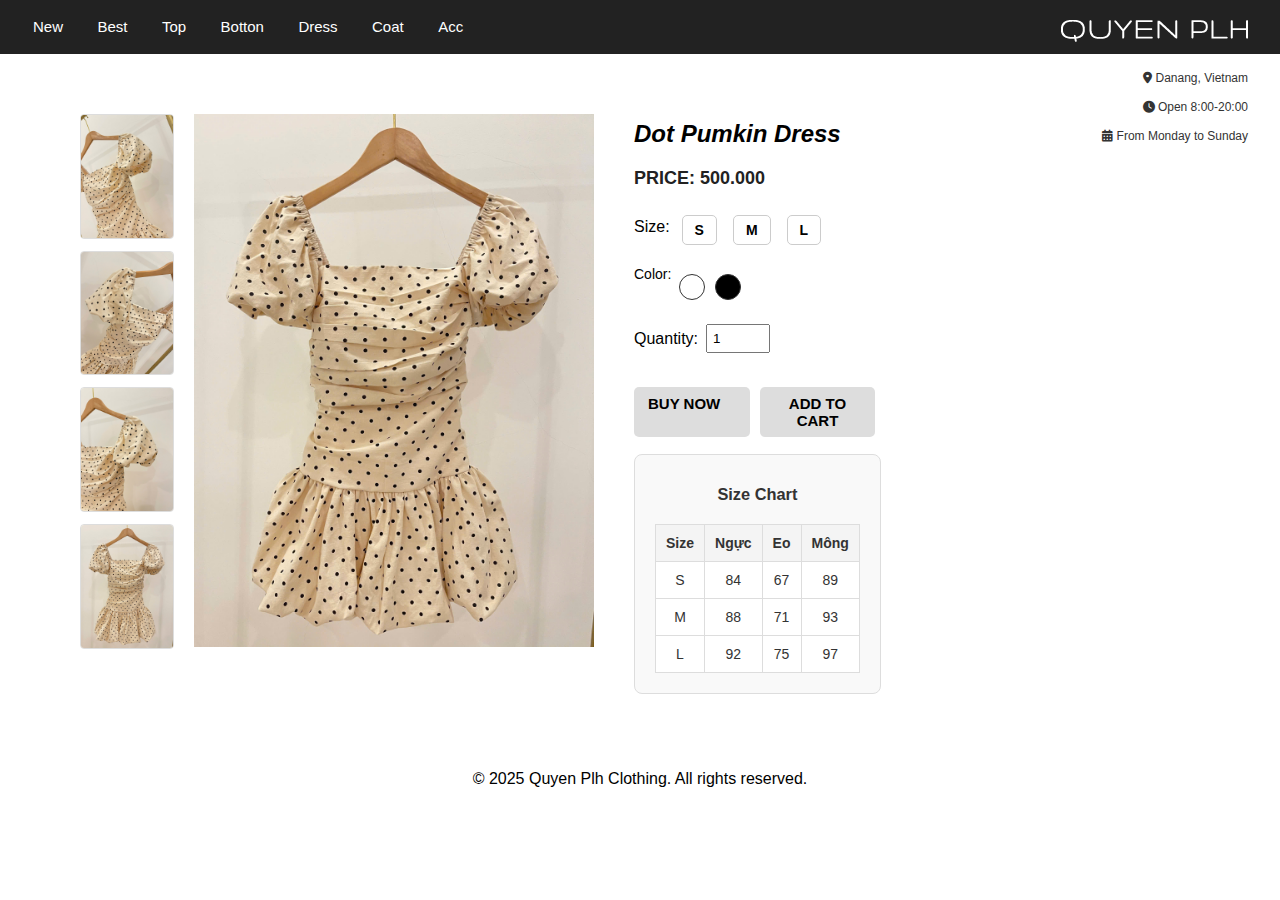
<file: new-detail1.html>
﻿<!DOCTYPE html>
<html lang="vi">
<head>
<!DOCTYPE html>
<html lang="vi">
<head>
    <meta charset="UTF-8">
    <meta name="viewport" content="width=device-width, initial-scale=1.0">
    <meta name="description" content="Quyen PLH Clothing - Phong cách Minimalism cho phụ nữ thành thị.">
    <title>Quyen PLH Clothing - Thời trang nữ phong cách Minimalism</title>
    <link rel="stylesheet" href="style.css">
    <link rel="preload" href="logo/logo.png" as="image">

    <!-- Font Awesome d? dùng icon -->
    <link rel="stylesheet" href="https://cdnjs.cloudflare.com/ajax/libs/font-awesome/6.5.0/css/all.min.css">
<meta charset="UTF-8">

</head>

<body>
    <!-- Header -->
    <header>
        <nav>
            <ul>
                <li><a href="new.html">New</a></li>
                <li><a href="best.html">Best</a></li>
                <li><a href="top.html">Top</a></li>
                <li><a href="botton.html">Botton</a></li>
                <li><a href="dress.html">Dress</a></li>
                <li><a href="coat.html">Coat</a></li>
                <li><a href="acc.html">Acc</a></li>
            </ul>
        </nav>

        <div class="logo">
            <a href="index.html"><img src="logo/logo.png" alt="Quyen PLH Logo"></a>
        </div>

        <div class="contact-info">
            <p><i class="fas fa-map-marker-alt"></i> Danang, Vietnam</p>
            <p><i class="fas fa-clock"></i> Open 8:00-20:00</p>
            <p><i class="fas fa-calendar-alt"></i> From Monday to Sunday</p>
        </div>
    </header>

   
  <style>
    .product-detail-page {
      display: flex;
      flex-direction: row;
      gap: 40px;
      padding: 60px 80px;
    }

    .image-gallery {
      display: flex;
      flex-direction: row;
      gap: 20px;
    }

    .thumbnail-list {
      display: flex;
      flex-direction: column;
      gap: 10px;
    }

    .thumbnail-list img {
      width: 70px;
      height: auto;
      cursor: pointer;
      border: 2px solid transparent;
      transition: border 0.2s ease;
    }

    .thumbnail-list img:hover {
      border: 2px solid #000;
    }

    .main-image img {
      width: 400px;
      height: auto;
      object-fit: cover;
    }

    .product-info {
      max-width: 400px;
      display: flex;
      flex-direction: column;
      gap: 16px;
    }

    .product-info h1 {
      font-size: 24px;
      margin-bottom: 0;
    }

    .price {
      font-size: 20px;
      color: #d12a2a;
    }

    .size-buttons button {
      margin-right: 10px;
      padding: 6px 12px;
      border: 1px solid #ccc;
      background: white;
      cursor: pointer;
    }

    .add-to-cart {
      padding: 12px;
      background-color: black;
      color: white;
      border: none;
      cursor: pointer;
      margin-top: 10px;
    }

    table {
      width: 100%;
      border-collapse: collapse;
      margin-top: 20px;
    }

    table, th, td {
      border: 1px solid #ddd;
      text-align: center;
      padding: 8px;
    }
  </style>
</head>

<body>

 
  <!-- ===== CHI TIẾT SẢN PHẨM ===== -->
  <main class="product-detail-page">
    <!-- Image Gallery -->
    <div class="image-gallery">
      <div class="product-thumbnails">
        <img src="images/detailnew1.jpg" alt="Detail 1" onclick="changeMainImage(this.src)">
        <img src="images/detailnew2.jpg" alt="Detail 2" onclick="changeMainImage(this.src)">
        <img src="images/detailnew3.jpg" alt="Detail 3" onclick="changeMainImage(this.src)">
        <img src="images/detailnew4.jpg" alt="Detail 4" onclick="changeMainImage(this.src)">
      </div>
      <div class="main-image">
        <img id="mainProductImage" src="images/new1.jpg" alt="Ảnh chính sản phẩm">
      </div>
    </div>

    <!-- Product Info -->
    <div class="product-info">
      <h1>Dot Pumkin Dress</h1>
    <p class="price">PRICE: 500.000</p>

   <!-- HTML cho các nút Size (S, M, L) -->
<div class="size-row">
    <span>Size:</span>
    <div class="size-buttons">
        <button onclick="selectSize(this)">S</button>
        <button onclick="selectSize(this)">M</button>
        <button onclick="selectSize(this)">L</button>
    </div>
</div>

<!-- HTML cho các nút Màu sắc -->
<div class="color-row">
    <span>Color:</span>
    <div class="color-options">
        <div class="color-circle white" onclick="selectColor('white')"></div>
        <div class="color-circle black" onclick="selectColor('black')"></div>
    </div>
</div>

<!-- HTML cho chọn số lượng -->
<div class="quantity">
    <span>Quantity:</span>
    <input type="number" id="quantity" value="1" min="1">
</div>

<!-- Nút "Buy Now" và "Add to Cart" -->
<div class="button-container">
    <button id="BUY NOWButton" class="product-info button">
BUY NOW
    </button>
    <button id="ADD TO CARTButton" class="product-info button">
ADD TO CART
    </button>
</div>


<script>
    let selectedSize = '';
    let selectedColor = '';
    let selectedQuantity = 1;

    // Hàm để chọn size
    function selectSize(button) {
        const buttons = document.querySelectorAll('.size-buttons button');
        buttons.forEach(btn => btn.classList.remove('selected'));
        button.classList.add('selected');
        selectedSize = button.innerText;
    }

    // Hàm để chọn màu
    function selectColor(color) {
        selectedColor = color;
        const circles = document.querySelectorAll('.color-circle');
        circles.forEach(circle => {
            if (circle.classList.contains(color)) {
                circle.style.border = '2px solid red'; 
            } else {
                circle.style.border = '2px solid #ccc';
            }
        });
    }

    // Hàm để cập nhật số lượng
    document.getElementById('quantity').addEventListener('input', function() {
        selectedQuantity = parseInt(this.value);
    });

    // Chuyển hướng khi nhấn nút "Buy Now"
    document.getElementById('buyNowButton').addEventListener('click', function(event) {
        event.preventDefault();
        
        if (!selectedSize || !selectedColor) {
            alert("Please select size and color before proceeding.");
            return;
        }

        // Tạo URL cho trang điền thông tin vận chuyển với các tham số query
        const orderPageUrl = `order-form.html?size=${selectedSize}&color=${selectedColor}&quantity=${selectedQuantity}`;

        // Chuyển hướng đến trang thông tin vận chuyển
        window.location.href = orderPageUrl;
    });
</script>



      <div class="size-chart">
        <table>
<h3 style="margin-top: 10px;">Size Chart</h3>

          <thead>
            <tr>
              <th>Size</th>
              <th>Ngực</th>
              <th>Eo</th>
              <th>Mông</th>
            </tr>
          </thead>
          <tbody>
            <tr><td>S</td><td>84</td><td>67</td><td>89</td></tr>
            <tr><td>M</td><td>88</td><td>71</td><td>93</td></tr>
            <tr><td>L</td><td>92</td><td>75</td><td>97</td></tr>
          </tbody>
        </table>
      </div>
    </div>
  </main>
<script>
  const colorCircles = document.querySelectorAll('.color-circle');
  colorCircles.forEach(circle => {
    circle.addEventListener('click', function () {
      colorCircles.forEach(c => c.classList.remove('selected'));
      this.classList.add('selected');
    });
  });
</script>

<style>
.color-circle.selected {
  border: 3px solid #e04c2a;
}
</style>



  
  <footer>
    <p>&copy; 2025 Quyen Plh Clothing. All rights reserved.</p>
  </footer>

  <script>
    function changeMainImage(src) {
      document.getElementById("mainProductImage").src = src;
    }
  </script>
</body>
</html>
</file>
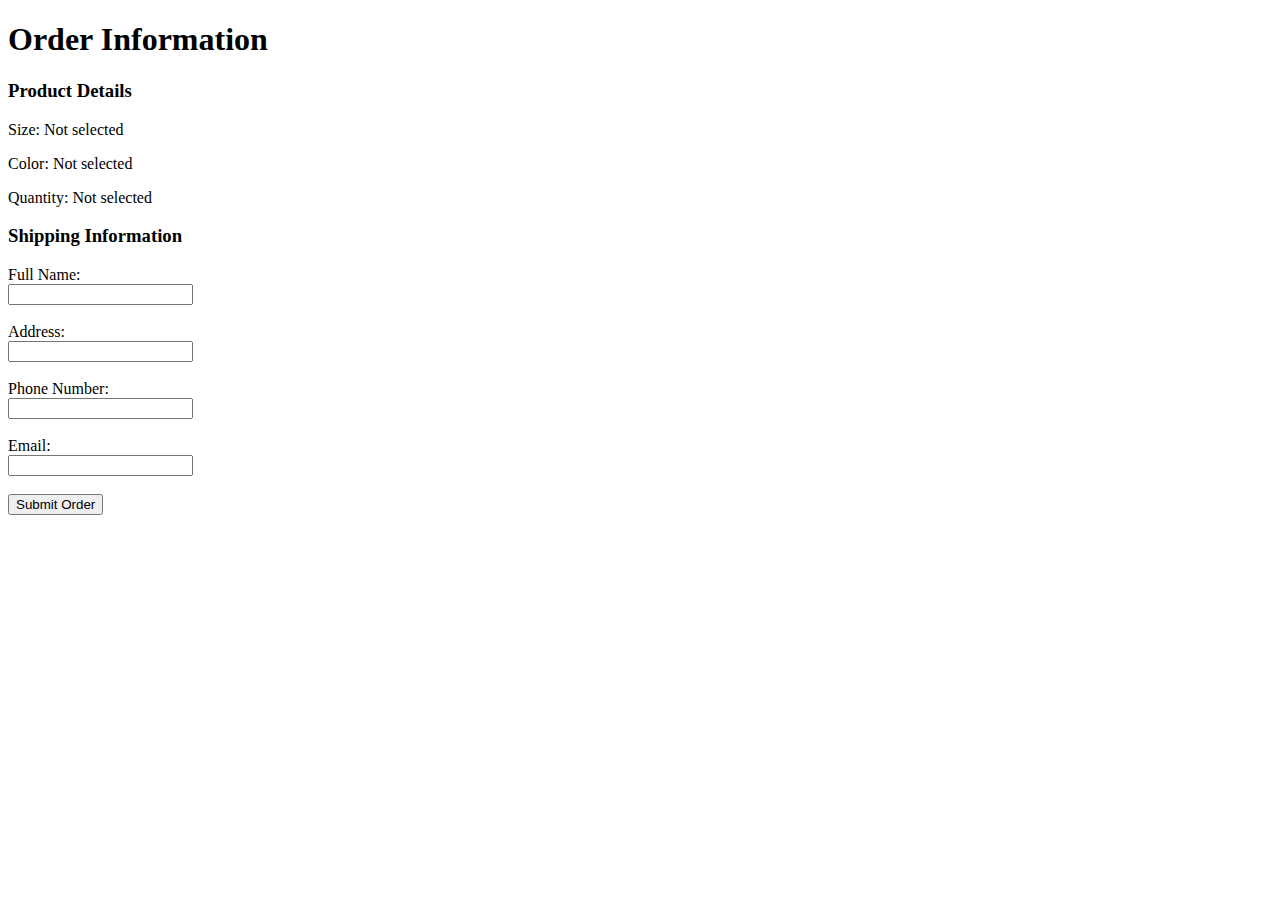
<file: order-form.html>
﻿<!DOCTYPE html>
<html lang="en">
<head>
    <meta charset="UTF-8">
    <meta name="viewport" content="width=device-width, initial-scale=1.0">
    <title>Order Form</title>
</head>
<body>
    <h1>Order Information</h1>
    
    <h3>Product Details</h3>
    <p>Size: <span id="orderSize"></span></p>
    <p>Color: <span id="orderColor"></span></p>
    <p>Quantity: <span id="orderQuantity"></span></p>
    
    <h3>Shipping Information</h3>
    <form id="shippingForm">
        <label for="fullName">Full Name:</label><br>
        <input type="text" id="fullName" name="fullName" required><br><br>
        
        <label for="address">Address:</label><br>
        <input type="text" id="address" name="address" required><br><br>
        
        <label for="phone">Phone Number:</label><br>
        <input type="text" id="phone" name="phone" required><br><br>
        
        <label for="email">Email:</label><br>
        <input type="email" id="email" name="email" required><br><br>
        
        <input type="submit" value="Submit Order">
    </form>

    <script>
        // Hàm để lấy tham số từ URL
        function getQueryParams() {
            const urlParams = new URLSearchParams(window.location.search);
            return {
                size: urlParams.get('size'),
                color: urlParams.get('color'),
                quantity: urlParams.get('quantity')
            };
        }

        // Lấy các tham số từ URL
        const params = getQueryParams();

        // Hiển thị thông tin sản phẩm
        document.getElementById('orderSize').textContent = params.size || 'Not selected';
        document.getElementById('orderColor').textContent = params.color || 'Not selected';
        document.getElementById('orderQuantity').textContent = params.quantity || 'Not selected';

        // Xử lý khi gửi form
        document.getElementById('shippingForm').addEventListener('submit', function(event) {
            event.preventDefault();

            const fullName = document.getElementById('fullName').value;
            const address = document.getElementById('address').value;
            const phone = document.getElementById('phone').value;
            const email = document.getElementById('email').value;

            // Xử lý thông tin và đơn hàng, có thể gửi tới server hoặc hiển thị thông báo
            alert(`Order placed successfully!\nName: ${fullName}\nAddress: ${address}\nPhone: ${phone}\nEmail: ${email}\nProduct: ${params.size} ${params.color} x ${params.quantity}`);
        });
    </script>
</body>
</html>
</file>
<file: style.css>
﻿/* ---------------------- TOÀN TRANG ---------------------- */
body {
    font-family: Arial, sans-serif;
    margin: 0;
    padding: 0;
    background-color: #fff;
    text-align: center;
}

/* ---------------------- HEADER ---------------------- */
header {
    background-color: #222;
    color: white;
    padding: 18px;
    display: flex;
    justify-content: space-between;
    align-items: center;
}

.logo {
    font-size: 30px;
    font-weight: bold;
    margin-left: 20px;
}

.logo img {
    position: absolute;
    right: 32px;
    top: 20px;
}

nav ul {
    list-style-type: none;
    padding: 0;
    margin: 0;
}

nav ul li {
    display: inline-block;
    margin: 0 15px;
}

nav ul li a {
    color: white;
    text-decoration: none;
    font-size: 15px;
}

/* ---------------------- BANNER ---------------------- */
.banner {
    background: url('banner.jpg') no-repeat center center;
    background-size: cover;
    color: white;
    text-align: center;
}

/* ---------------------- DANH MỤC SẢN PHẨM ---------------------- */
.product-list {
    display: flex;
    justify-content: center;
    gap: 45px;
    flex-wrap: wrap;
}

.product {
    background: none;
    padding: 15px;
    text-align: left;
    width: 180px;
}

.product img {
    width: 100%;
    border-radius: 5px;
}

.product p,
.product span {
    font-size: 12px;
    font-weight: bold;
    color: #000;
}

/* ---------------------- NÚT BUTTON CHUNG ---------------------- */
button {
    background-color: #ddd;
    font color: black;
    padding: 20px 20px;
    border: none;
    cursor: pointer;
    font-size: 12px;
    font-weight: bold;
    border-radius: 5px;
    transition: background-color 0.3s ease;
    margin-top: 10px;
}

button:hover {
    background-color: #e04c2a;
}

/* ---------------------- THÔNG TIN LIÊN HỆ ---------------------- */
.contact-info {
    position: absolute;
    top: 50px;
    right: 20px;
    text-align: right;
    padding: 8px 12px;
    font-size: 12px;
    color: #333;
    font-weight: 500;
    line-height: 1.4;
}

.social-icons {
    margin-top: 10px;
}

.social-icon {
    color: #000;
    font-size: 18px;
    margin-right: 3px;
    text-decoration: none;
    transition: color 0.3s ease;
}

.social-icon:hover {
    color: #555;
}

/* ---------------------- CHI TIẾT SẢN PHẨM ---------------------- */
.product-detail-page {
    display: flex;
    flex-direction: row;
    align-items: flex-start;
    gap: 10px;
    padding: 100px 80px 60px;
    background-color: #fff;
    max-width: 1200px;
    margin: 0 auto;
}

.product-thumbnails {
    display: flex;
    flex-direction: column;
    gap: 12px;
}

.product-thumbnails img {
    width: 92px;
    height: auto;
    border-radius: 4px;
    cursor: pointer;
    border: 1px solid #ddd;
    transition: border 0.3s;
}

.product-thumbnails img:hover {
    border: 2px solid #333;
}

.product-main-image img {
    width: 500px;
    max-height: 700px;
    object-fit: cover;
    border-radius: 6px;
    box-shadow: 0 0 10px rgba(0,0,0,0.08);
}

.product-info {
    flex: 1;
    display: flex;
    flex-direction: column;
    gap: 4px;
    align-items: flex-start;

}

.product-info h1 {
    font-size: 22px;
    font-weight: 600;
    font-style: italic;
    margin: 6px 0;
}

.product-info p {
    font-size: 18px;
    color: #222;
    margin: 4px 0;
}

.price {
    font-size: 22px;
    font-weight: bold;
    margin: 4px 0;
}

select, .product-info button {
    padding: 8px 14px;
    font-size: 15px;
    color: black;
    margin-top: 6px;
}

.quantity {
    display: flex;
    align-items: center;
    gap: 8px;
    margin-top: 8px;
}

.quantity input {
    width: 50px;
    padding: 5px;
}

.size-row {
    display: flex;
    align-items: center;
    gap: 12px;
}

.size-buttons {
    display: flex;
    gap: 6px;
}

.size-buttons button {
    padding: 8px 14px;
    font-size: 14px;
    border: 1px solid #ccc;
    border-radius: 5px;
    background-color: white;
    color: black;
    cursor: pointer;
    transition: background-color 0.3s ease, border 0.3s ease;
}

.size-buttons button.selected {
    background-color: #f00;
    color: white;
    border: 2px solid #f00;
}

.size-buttons button:hover {
    background-color: #f1f1f1;
}

/* MÀU SẮC */
.color-options {
    display: flex;
    gap: 10px;
    margin-top: 8px;
}

.color-circle {
    width: 24px;
    height: 24px;
    border-radius: 50%;
    cursor: pointer;
    border: 0.5px solid #333;
}

.color-circle.white {
    background-color: white;
}

.color-circle.black {
    background-color: black;
}

.color-circle:hover {
    border: 2px solid #555;
}

.color-row {
    display: flex;
    align-items: left;
    gap: 8px;
    margin-top: 5px;
    font-size: 14px;
    font-weight: 500;
}

/* ---------------------- NÚT "BUY NOW" VÀ "ADD TO CART" ---------------------- */
.button-container {
    display: flex;
    gap: 10px;
    margin-top: 12px;
}

.buy-button {
    padding: 10px 22px;
    font-size: 14px;
    font-weight: 500;
    border: none;
    border-radius: 5px;
    cursor: pointer;
    transition: background-color 0.3s ease, transform 0.2s ease;
    color: white;
    background-color: black;
    min-width: 120px; /* đảm bảo đủ rộng để chứa chữ */
}


/* ---------------------- SIZE CHART ---------------------- */
.size-chart {
    font-size: 14px;
    color: #333;
    padding: 20px;
    border: 1px solid #ddd;
    background-color: #f9f9f9;
    border-radius: 8px;
    margin-top: 1px;
}

.size-chart th, .size-chart td {
    padding: 10px;
    text-align: center;
    border: 1px solid #ddd;
}

.size-chart th {
    background-color: #f4f4f4;
    font-weight: bold;
}

.size-chart td {
    background-color: #fff;
}

.size-chart caption {
    font-size: 16px;
    font-weight: bold;
    margin-bottom: 10px;
    color: #444;
}
.buy-button {
    padding: 10px 22px;
    font-size: 14px;
    font-weight: 500;
    border: none;
    border-radius: 5px;
    cursor: pointer;
    background-color: black !important;
    color: white !important;
    transition: background-color 0.3s ease, transform 0.2s ease;
    min-width: 120px;
}
</file>
